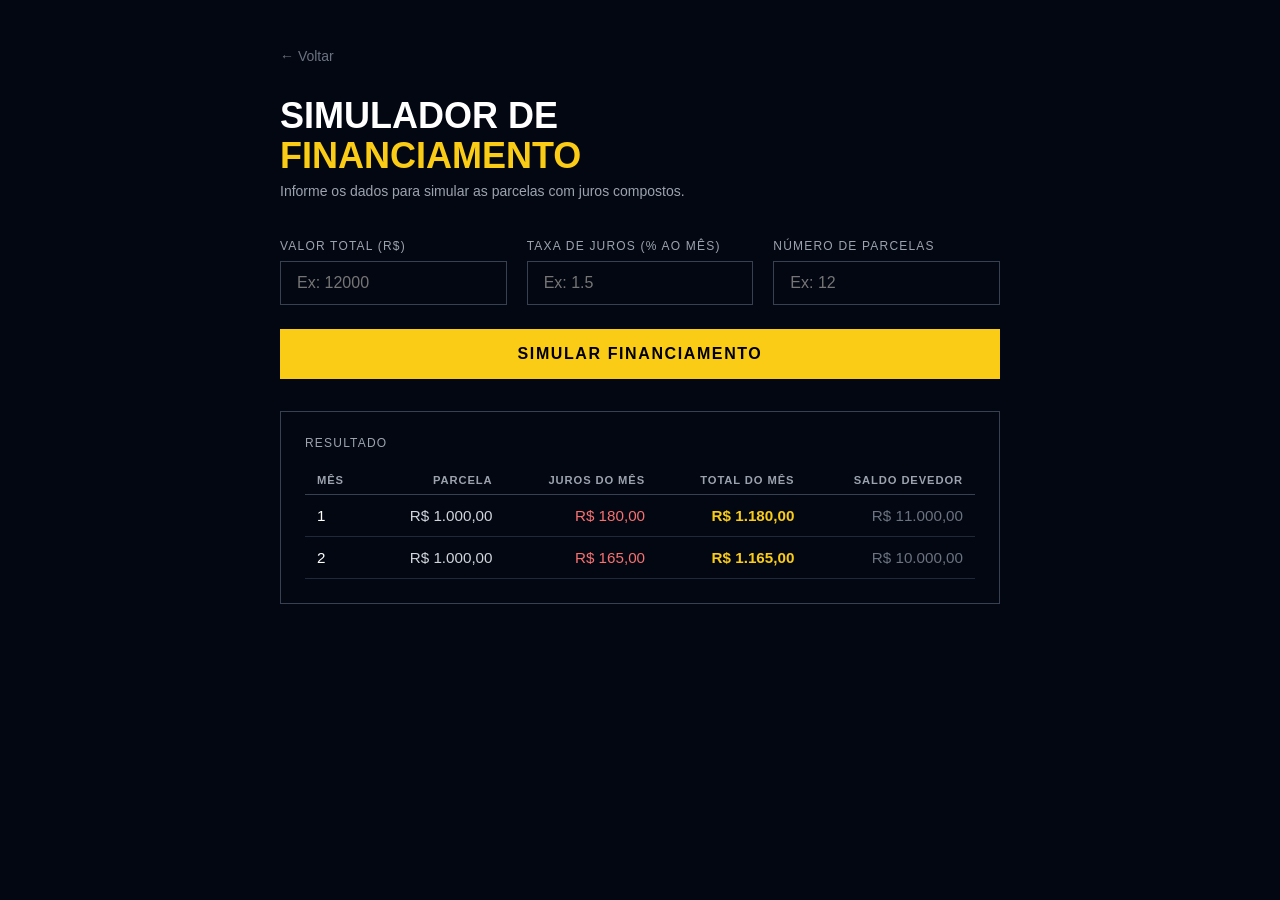
<file: 07-financiamento/index.html>
<!DOCTYPE html>
<html lang="pt-BR">
<head>
  <meta charset="UTF-8"/>
  <meta name="viewport" content="width=device-width, initial-scale=1.0"/>
  <title>Simulador de Financiamento</title>
  <link rel="stylesheet" href="style.css"/>
  <script src="./app.js" defer></script>
</head>
<body>

  <div class="container">

    <a href="../index.html">← Voltar</a>

    <h1>Simulador de<br><span>Financiamento</span></h1>
    <p>Informe os dados para simular as parcelas com juros compostos.</p>

    <div class="grid">
      <div class="campo">
        <label>Valor Total (R$)</label>
        <input type="number" placeholder="Ex: 12000" id="valorM"/>
      </div>
      <div class="campo">
        <label>Taxa de Juros (% ao mês)</label>
        <input type="number" placeholder="Ex: 1.5" step="0.1" id="taxa"/>
      </div>
      <div class="campo">
        <label>Número de Parcelas</label>
        <input type="number" placeholder="Ex: 12" id="parcela"/>
      </div>
    </div>

    <button onclick="gerarLista()">Simular Financiamento</button>

    <div class="resultado">
      <p class="resultado-titulo">Resultado</p>
      <div class="tabela-wrapper">
        <table>
          <thead>
            <tr>
              <th>Mês</th>
              <th>Parcela</th>
              <th>Juros do Mês</th>
              <th>Total do Mês</th>
              <th>Saldo Devedor</th>
            </tr>
          </thead>
          <tbody id="tbody">
            <tr>
              <td>1</td>
              <td class="col-parcela">R$ 1.000,00</td>
              <td class="col-juros">R$ 180,00</td>
              <td class="col-total">R$ 1.180,00</td>
              <td class="col-saldo">R$ 11.000,00</td>
            </tr>
            <tr>
              <td>2</td>
              <td class="col-parcela">R$ 1.000,00</td>
              <td class="col-juros">R$ 165,00</td>
              <td class="col-total">R$ 1.165,00</td>
              <td class="col-saldo">R$ 10.000,00</td>
            </tr>
          </tbody>
        </table>
      </div>
    </div>

  </div>

</body>
</html>
</file>
<file: 07-financiamento/style.css>
* {
  box-sizing: border-box;
  margin: 0;
  padding: 0;
}

body {
  background-color: #030712;
  font-family: sans-serif;
  display: flex;
  justify-content: center;
  padding: 48px 24px;
}

.container {
  width: 100%;
  max-width: 720px;
}

a {
  color: #6b7280;
  font-size: 0.875rem;
  text-decoration: none;
  display: block;
  margin-bottom: 32px;
}

a:hover {
  color: #facc15;
}

h1 {
  color: white;
  font-size: 2.25rem;
  font-weight: 900;
  text-transform: uppercase;
  line-height: 1.1;
  margin-bottom: 8px;
}

h1 span {
  color: #facc15;
}

p {
  color: #9ca3af;
  font-size: 0.875rem;
  margin-bottom: 40px;
}

.grid {
  display: grid;
  grid-template-columns: 1fr 1fr 1fr;
  gap: 20px;
  margin-bottom: 24px;
}

label {
  display: block;
  color: #9ca3af;
  font-size: 0.75rem;
  text-transform: uppercase;
  letter-spacing: 0.1em;
  margin-bottom: 8px;
}

input {
  width: 100%;
  background: transparent;
  border: 1px solid #374151;
  color: white;
  font-size: 1rem;
  padding: 12px 16px;
  outline: none;
}

input:focus {
  border-color: #facc15;
}

button {
  width: 100%;
  background: #facc15;
  color: #000;
  font-weight: 900;
  font-size: 1rem;
  padding: 16px;
  text-transform: uppercase;
  letter-spacing: 0.1em;
  border: none;
  cursor: pointer;
  margin-bottom: 32px;
}

button:hover {
  background: #fde047;
}

.resultado {
  border: 1px solid #374151;
  padding: 24px;
}

.resultado-titulo {
  color: #9ca3af;
  font-size: 0.75rem;
  text-transform: uppercase;
  letter-spacing: 0.1em;
  margin-bottom: 16px;
}

.tabela-wrapper {
  overflow-x: auto;
}

table {
  width: 100%;
  border-collapse: collapse;
  color: white;
  min-width: 520px;
}

thead tr {
  border-bottom: 1px solid #374151;
}

thead th {
  color: #9ca3af;
  font-size: 0.7rem;
  text-transform: uppercase;
  letter-spacing: 0.08em;
  padding: 8px 12px;
  text-align: left;
}

thead th:not(:first-child) {
  text-align: right;
}

tbody tr {
  border-bottom: 1px solid #1f2937;
}

tbody td {
  padding: 12px;
  font-size: 0.95rem;
}

tbody td:not(:first-child) {
  text-align: right;
}

.col-parcela { color: #d1d5db; }
.col-juros   { color: #f87171; }
.col-total   { color: #facc15; font-weight: 700; }
.col-saldo   { color: #6b7280; }
</file>
